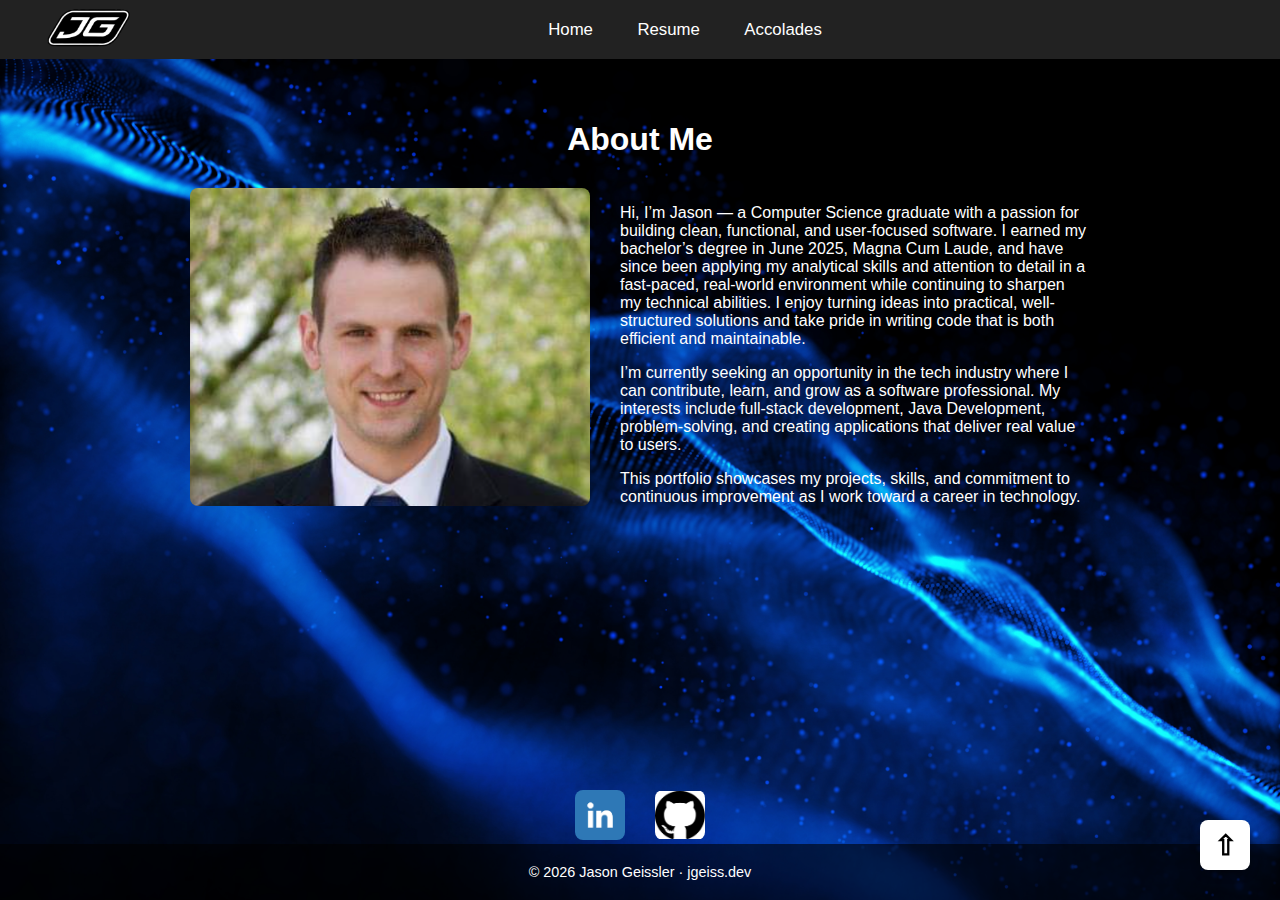
<file: index.html>
<!DOCTYPE html>
<html lang="en">

<head>
    <meta charset="UTF-8">
    <title>Home | Jason Portfolio</title>
    <link rel="stylesheet" href="/css/style.css">
    <link rel="icon" type="image/png" href="/images/favicon.png">

</head>

<body>

    <!-- Navigation -->
    <nav class="navbar">
        <div class="nav-left">
            <a href="/">
                <img src="/images/Favicon.png" alt="JG Logo" class="nav-logo">
            </a>
        </div>

        <div class="nav-center">
            <a href="/">Home</a>
            <a href="/resume">Resume</a>
            <a href="/accolades">Accolades</a>
        </div>
    </nav>


    <!-- Main Content -->
    <main>
        <h1 class="page-title">About Me</h1>

        <div class="index-container resume-container">
            <!-- Left: Profile image -->
            <div class="resume-image">
                <img src="/images/Profile.png" alt="Profile Picture">
            </div>

            <!-- Right: About text -->
            <div class="resume-text about">
                <p> Hi, I’m Jason — a Computer Science graduate with a passion for building clean, functional, and
                    user-focused software.
                    I earned my bachelor’s degree in June 2025, Magna Cum Laude, and have since been applying my
                    analytical skills and attention to detail in a fast-paced, real-world environment while continuing
                    to sharpen my technical abilities.
                    I enjoy turning ideas into practical, well-structured solutions and take pride in writing code that
                    is both efficient and maintainable.</p>

                <p> I’m currently seeking an opportunity in the tech industry where I can contribute, learn, and grow as
                    a software professional. My interests include full-stack development, Java Development,
                    problem-solving, and creating
                    applications that deliver real value to users.</p>
                <p> This portfolio showcases my projects, skills, and commitment to continuous improvement as I work
                    toward a career in technology.</p>
            </div>
        </div>
    </main>

    <!-- Social Logos -->
    <div class="social-logos">
        <a href="https://www.linkedin.com/in/jason-geissler-1230101a7" target="_blank" aria-label="LinkedIn">
            <img src="/images/linkedin logo.jpg" alt="LinkedIn Logo">
        </a>
        <a href="https://github.com/jason-geissler" target="_blank" aria-label="GitHub">
            <img src="/images/github logo.jpg" alt="GitHub Logo">
        </a>
    </div>

    <!-- Back to top button -->
    <a href="#" class="back-to-top">&#8679;</a>

    <!-- Footer -->
    <footer>
        &copy; 2026 Jason Geissler · <a href="https://jgeiss.dev">jgeiss.dev</a>
    </footer>

</body>

</html>
</file>
<file: css/style.css>
/* ---------------------------
   General Page Styles
---------------------------- */
html,
body {
    min-height: 100%;
    margin: 0;
    font-family: Arial, Helvetica, sans-serif;
    color: #fff;
    /* restore white text */
}

body {
    display: flex;
    flex-direction: column;
    min-height: 100vh;
    background-image: url("/images/Tech Background.jpg");
    background-size: cover;
    background-position: center;
    background-repeat: no-repeat;
    background-attachment: fixed;
}

main {
    flex: 1;
    padding: 40px 20px;
}

/* ---------------------------
   Navigation
---------------------------- */
nav {
    background: #222;
    padding: 15px;
    text-align: center;
}

nav a {
    color: #fff;
    margin: 0 15px;
    text-decoration: none;
    font-weight: 500;
}

nav a:hover {
    text-decoration: underline;
}

/* ---------------------------
   Navbar Layout
---------------------------- */
.navbar {
    display: grid;
    grid-template-columns: auto 1fr auto;
    align-items: center;
    background: #222;
    padding: 14px 30px;
}

.nav-left {
    justify-self: start;
}

.nav-logo {
    width: 60px;
    height: auto;
    transform: scale(1.45);
    /* adjust this value */
    transform-origin: left center;
}

.nav-center {
    justify-self: center;
}

.nav-center a {
    color: #fff;
    margin: 0 20px;
    text-decoration: none;
    font-weight: 500;
    font-size: 1.05rem;
}

.nav-center a:hover {
    text-decoration: underline;
}

/* ---------------------------
   Page Titles
---------------------------- */
.page-title {
    text-align: center;
    margin-bottom: 30px;
}

/* ---------------------------
   Accolades Grid
---------------------------- */
.accolades-grid {
    display: grid;
    grid-template-columns: repeat(2, 1fr);
    gap: 25px;
    padding: 30px;
    max-width: 900px;
    margin: 0 auto;
}

@media (max-width: 600px) {
    .accolades-grid {
        grid-template-columns: 1fr;
    }
}

.accolades-item {
    background-color: #fff;
    color: #000;
    padding: 15px;
    border-radius: 8px;
    text-align: center;
    box-shadow: 0 2px 6px rgba(0, 0, 0, 0.1);
    display: flex;
    flex-direction: column;
    align-items: center;
    /* horizontal centering */
    justify-content: center;
    /* vertical centering */

}

.accolades-item img {
    width: 150px;
    height: 150px;
    object-fit: contain;
    cursor: pointer;
    border-radius: 6px;
    transition: transform 0.2s ease;
}

.accolades-item img:hover {
    transform: scale(1.05);
}

.caption {
    margin-top: 10px;
    font-weight: 500;
}

/* ---------------------------
   Resume Layout
---------------------------- */
.resume-container {
    display: flex;
    flex-wrap: wrap;
    gap: 30px;
    max-width: 900px;
    margin: 0 auto;
}

.resume-image img {
    width: 100%;
    max-width: 400px;
    height: auto;
    border-radius: 8px;
    cursor: pointer;
    transition: transform 0.2s ease;
}

.resume-image img:hover {
    transform: scale(1.05);
}

.resume-text {
    flex: 1;
    min-width: 250px;
}

/* ---------------------------
   Social Logos
---------------------------- */
.social-logos {
    display: flex;
    justify-content: center;
    gap: 30px;
    margin: 40px auto 0;
}

.social-logos a img {
    width: 50px;
    height: 50px;
    object-fit: contain;
    border-radius: 8px;
    cursor: pointer;
    transition: transform 0.2s ease;
}

.social-logos a img:hover {
    transform: scale(1.2);
}

.social-logos-wrapper {
    grid-column: 1 / -1;
    /* span full grid width */
    display: flex;
    justify-content: center;
    /* center horizontally */
    margin-top: 30px;
    /* space from last certificate */
}

/* ---------------------------
   Back to Top Button
---------------------------- */
.back-to-top {
    position: fixed;
    bottom: 30px;
    right: 30px;
    width: 50px;
    height: 50px;
    display: flex;
    align-items: center;
    justify-content: center;
    background-color: #ffffff;
    color: #000;
    border-radius: 8px;
    font-size: 28px;
    font-weight: bold;
    text-decoration: none;
    box-shadow: 0 4px 10px rgba(0, 0, 0, 0.3);
    z-index: 1000;
    transition: transform 0.2s ease, background-color 0.2s ease;
}

.back-to-top:hover {
    transform: translateY(-3px);
    background-color: #f0f0f0;
}

/* ---------------------------
   Modal
---------------------------- */
.modal {
    display: none;
    position: fixed;
    inset: 0;
    background: rgba(0, 0, 0, 0.85);
    z-index: 1000;
    align-items: center;
    justify-content: center;
    flex-direction: column;
}

.modal-content {
    max-width: 90%;
    max-height: 80%;
    border-radius: 8px;
    cursor: zoom-in;
    transition: transform 0.3s ease;
}

.modal-content.zoomed {
    transform: scale(1.5);
    cursor: zoom-out;
}

#modalCaption {
    margin-top: 15px;
    color: #fff;
    font-size: 1.1rem;
}

.close {
    position: absolute;
    top: 20px;
    right: 30px;
    font-size: 32px;
    color: #fff;
    cursor: pointer;
}

/* ---------------------------
   Footer
---------------------------- */
footer {
    text-align: center;
    padding: 20px;
    background: rgba(0, 0, 0, 0.6);
    color: #fff;
    font-size: 0.9rem;
}

footer a {
    color: #fff;
    text-decoration: none;
    font-weight: 500;
}

footer a:hover {
    text-decoration: underline;
}
</file>
